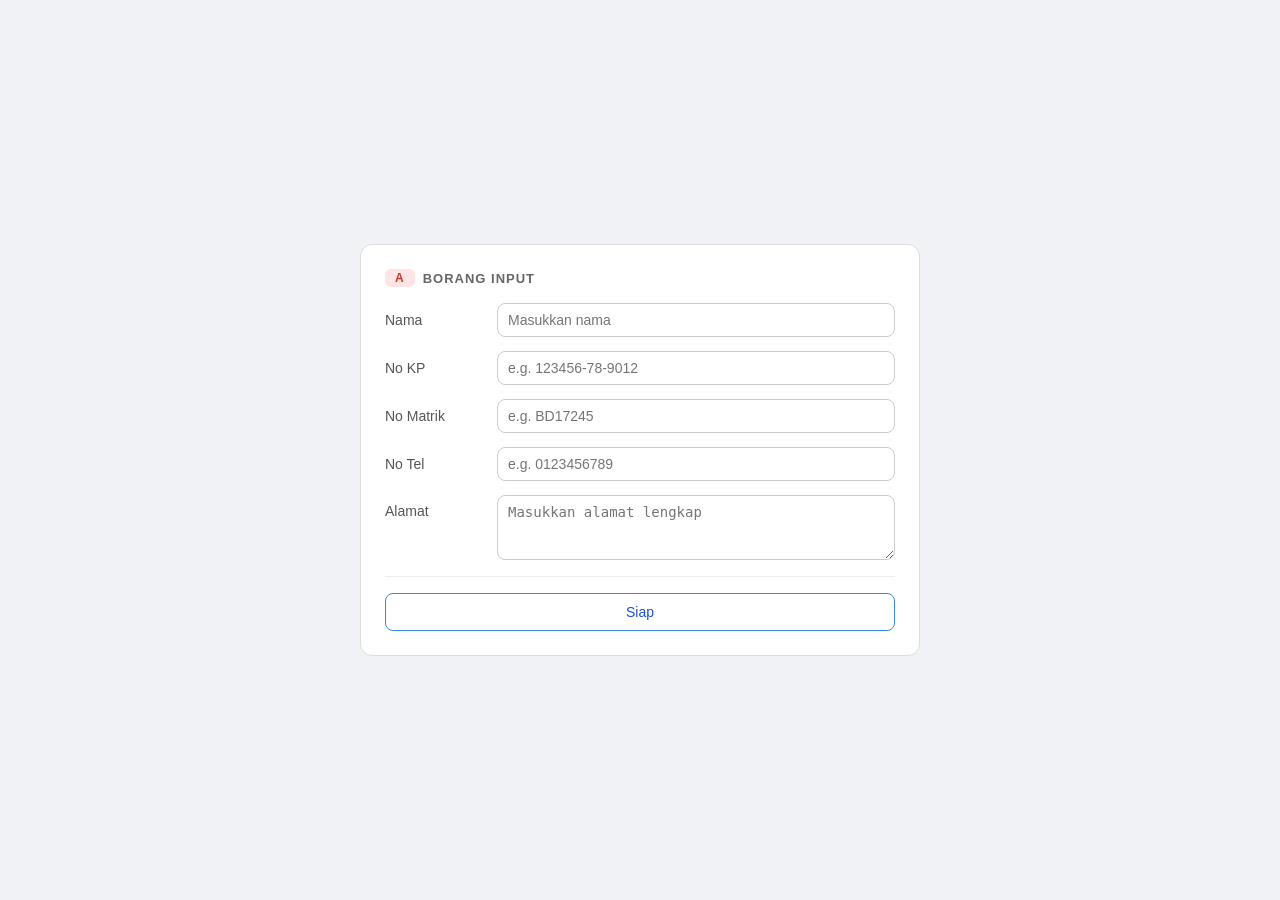
<file: index.html>
<!DOCTYPE html>
<html lang="ms">
<head>
  <meta charset="UTF-8">
  <meta name="viewport" content="width=device-width, initial-scale=1.0">
  <title>Borang Maklumat Peribadi</title>
  <link rel="stylesheet" href="style.css">
</head>
<body>
  <div class="container">
    <div class="card">
      <p class="card-title">
        <span class="badge badge-a">A</span>
        Borang Input
      </p>
      <div id="formA">
        <div class="field-row">
          <span class="field-label">Nama</span>
          <input type="text" id="inNama" placeholder="Masukkan nama">
        </div>
        <div class="field-row">
          <span class="field-label">No KP</span>
          <input type="text" id="inKP" placeholder="e.g. 123456-78-9012">
        </div>
        <div class="field-row">
          <span class="field-label">No Matrik</span>
          <input type="text" id="inMatrik" placeholder="e.g. BD17245">
        </div>
        <div class="field-row">
          <span class="field-label">No Tel</span>
          <input type="text" id="inTel" placeholder="e.g. 0123456789">
        </div>
        <div class="field-row align-top">
          <span class="field-label top-pad">Alamat</span>
          <textarea id="inAlamat" placeholder="Masukkan alamat lengkap"></textarea>
        </div>
        <hr>
        <button class="btn-siap" onclick="submitForm()">Siap</button>
        <div class="error-msg" id="msgError">&#9888; Sila isi semua maklumat!</div>
      </div>
    </div>
  </div>
  <script src="script.js"></script>
</body>
</html>
</file>
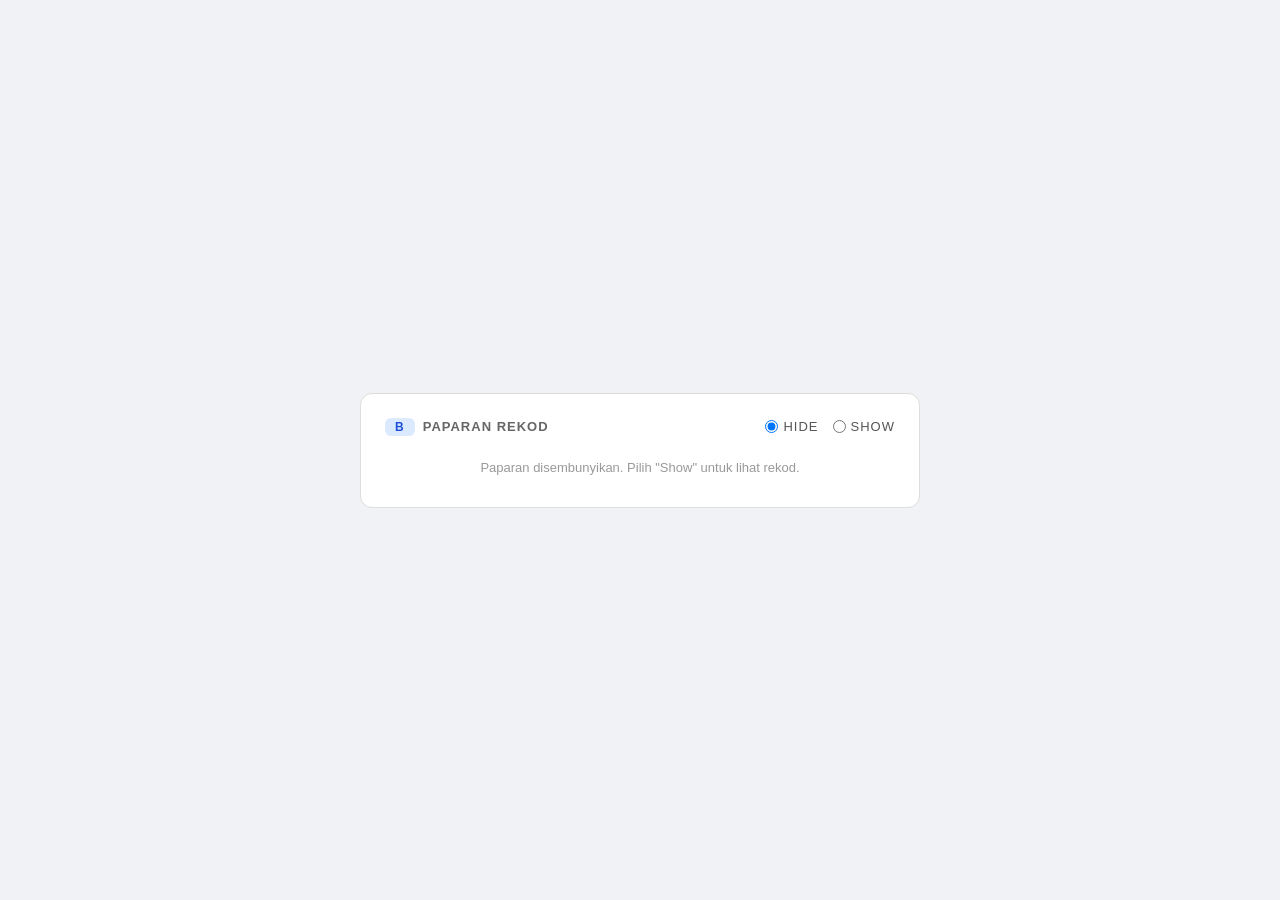
<file: paparan.html>
<!DOCTYPE html>
<html lang="ms">
<head>
  <meta charset="UTF-8">
  <meta name="viewport" content="width=device-width, initial-scale=1.0">
  <title>Paparan Rekod</title>
  <link rel="stylesheet" href="style.css">
</head>
<body>
  <div class="container">
    <div class="card">
      <p class="card-title">
        <span class="badge badge-b">B</span>
        Paparan Rekod
        <span class="toggle-group">
          <label><input type="radio" name="modeB" value="hide" checked onchange="setModeB(this.value)"> Hide</label>
          <label><input type="radio" name="modeB" value="show" onchange="setModeB(this.value)"> Show</label>
        </span>
      </p>
      <div id="displayB" style="display: none;">
        <div class="field-row">
          <span class="field-label">Nama</span>
          <span class="field-value" id="dNama">—</span>
        </div>
        <div class="field-row">
          <span class="field-label">No KP</span>
          <span class="field-value" id="dKP">—</span>
        </div>
        <div class="field-row">
          <span class="field-label">No Matrik</span>
          <span class="field-value" id="dMatrik">—</span>
        </div>
        <div class="field-row">
          <span class="field-label">No Tel</span>
          <span class="field-value" id="dTel">—</span>
        </div>
        <div class="field-row align-top">
          <span class="field-label">Alamat</span>
          <span class="field-value pre-wrap" id="dAlamat">—</span>
        </div>
        <hr>
        <button class="btn-batal" onclick="clearAndBack()">Batal / Kembali</button>
      </div>
      <p class="hidden-msg" id="msgHidden">Paparan disembunyikan. Pilih "Show" untuk lihat rekod.</p>
    </div>
  </div>
  <script src="script.js"></script>
</body>
</html>
</file>
<file: style.css>
* {
  box-sizing: border-box;
  margin: 0;
  padding: 0;
}

body {
  font-family: Arial, sans-serif;
  background: #f0f2f5;
  min-height: 100vh;
  display: flex;
  align-items: center;
  justify-content: center;
  padding: 2rem;
}

.container {
  max-width: 560px;
  width: 100%;
  display: flex;
  flex-direction: column;
  gap: 1.5rem;
}

.card {
  background: #fff;
  border: 1px solid #ddd;
  border-radius: 12px;
  padding: 1.5rem;
}

.card-title {
  font-size: 13px;
  font-weight: 600;
  color: #666;
  text-transform: uppercase;
  letter-spacing: 1px;
  margin-bottom: 1rem;
  display: flex;
  align-items: center;
  gap: 8px;
}

.badge {
  font-size: 12px;
  padding: 2px 10px;
  border-radius: 6px;
  font-weight: 700;
}

.badge-a {
  background: #ffe4e4;
  color: #c0392b;
}

.badge-b {
  background: #dbeafe;
  color: #1d4ed8;
}

.toggle-group {
  margin-left: auto;
  display: flex;
  gap: 14px;
  font-size: 13px;
  font-weight: 400;
  color: #555;
}

.toggle-group label {
  display: flex;
  align-items: center;
  gap: 5px;
  cursor: pointer;
}

.field-row {
  display: flex;
  align-items: center;
  gap: 12px;
  margin-bottom: 14px;
}

.field-row.align-top {
  align-items: flex-start;
}

.field-label {
  font-size: 14px;
  color: #555;
  min-width: 100px;
}

.field-label.top-pad {
  padding-top: 8px;
}

.field-value {
  font-size: 14px;
  color: #111;
  font-weight: 500;
  flex: 1;
}

.field-value.pre-wrap {
  white-space: pre-wrap;
}

input[type="text"],
textarea {
  flex: 1;
  width: 100%;
  padding: 8px 10px;
  border: 1px solid #ccc;
  border-radius: 8px;
  font-size: 14px;
  outline: none;
  transition: border 0.2s;
}

input[type="text"]:focus,
textarea:focus {
  border-color: #378add;
}

textarea {
  resize: vertical;
  min-height: 65px;
}

hr {
  border: none;
  border-top: 1px solid #eee;
  margin: 1rem 0;
}

button {
  width: 100%;
  padding: 10px;
  border: 1px solid #ccc;
  border-radius: 8px;
  background: #fff;
  font-size: 14px;
  cursor: pointer;
  transition: background 0.2s, transform 0.1s;
}

button:hover {
  background: #f5f5f5;
}

button:active {
  transform: scale(0.98);
}

.btn-siap {
  border-color: #378add;
  color: #1d4ed8;
}

.btn-batal {
  border-color: #e74c3c;
  color: #c0392b;
}

.error-msg {
  background: #ffe4e4;
  color: #c0392b;
  border-radius: 8px;
  padding: 10px 14px;
  font-size: 13px;
  text-align: center;
  display: none;
  margin-top: 10px;
}

.hidden-msg {
  font-size: 13px;
  color: #999;
  text-align: center;
  padding: 0.5rem 0;
}
</file>
